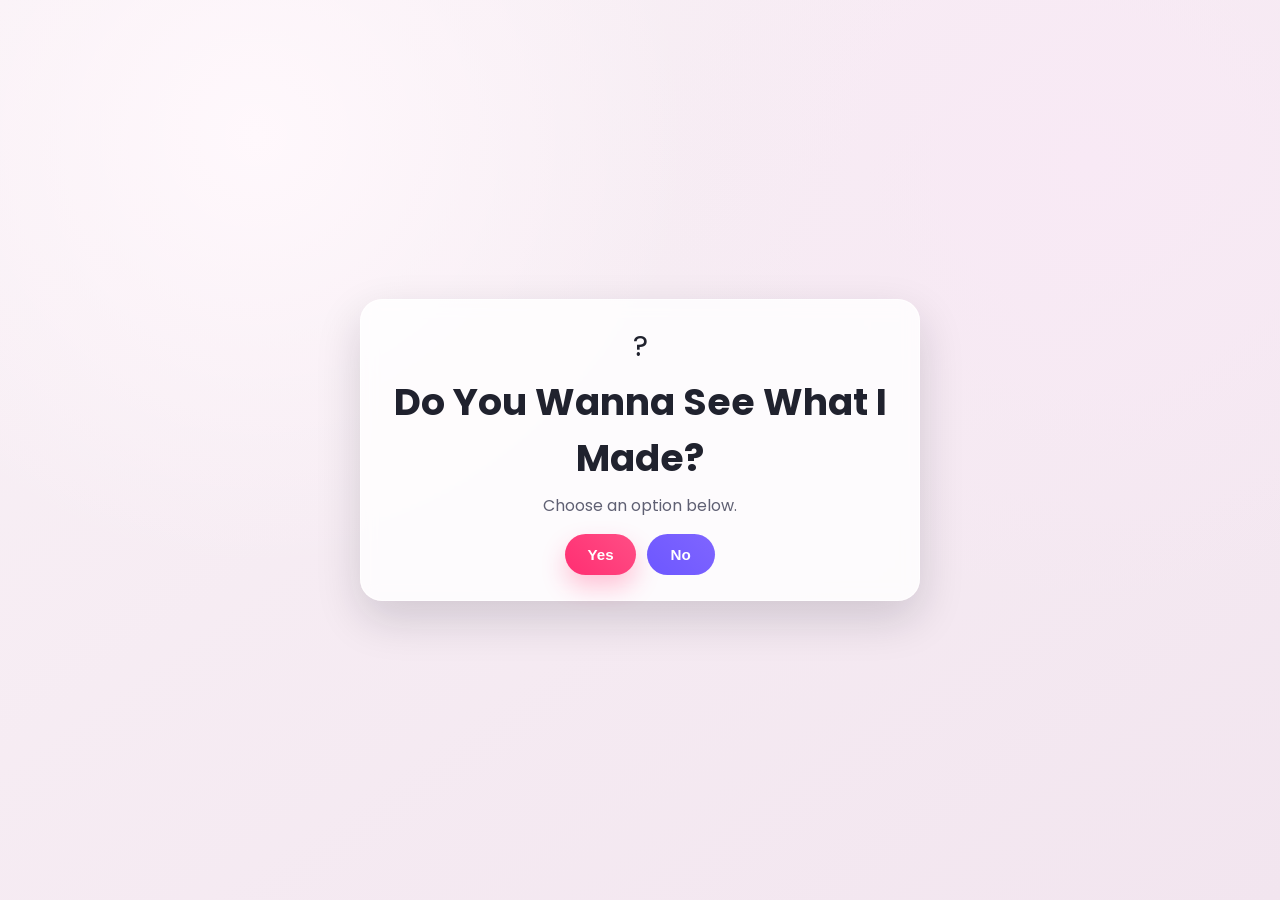
<file: index.html>
<!DOCTYPE html>
<html lang="en">
<head>
  <meta charset="UTF-8" />
  <meta name="viewport" content="width=device-width, initial-scale=1.0" />
  <meta name="description" content="Birthday surprise entry" />
  <title>Birthday Surprise</title>
  <link rel="preconnect" href="https://fonts.googleapis.com" />
  <link rel="preconnect" href="https://fonts.gstatic.com" crossorigin />
  <link href="https://fonts.googleapis.com/css2?family=Poppins:wght@400;500;600;700&display=swap" rel="stylesheet" />
  <link rel="stylesheet" href="styles.css" />
</head>
<body data-page="landing" class="landing-page bright">
  <div class="rose-layer" id="rose-layer" aria-hidden="true"></div>
  <div class="petal-layer" id="petal-layer" aria-hidden="true"></div>

  <main class="entry-stage">
    <section class="entry-card">
      <div class="spark-icon">?</div>
      <h1>Do You Wanna See What I Made?</h1>
      <p>Choose an option below.</p>
      <div class="entry-actions">
        <button id="yes-btn" class="btn btn-yes">Yes</button>
        <button id="no-btn" class="btn btn-no">No</button>
      </div>
    </section>
  </main>

  <script src="script.js"></script>
</body>
</html>
</file>
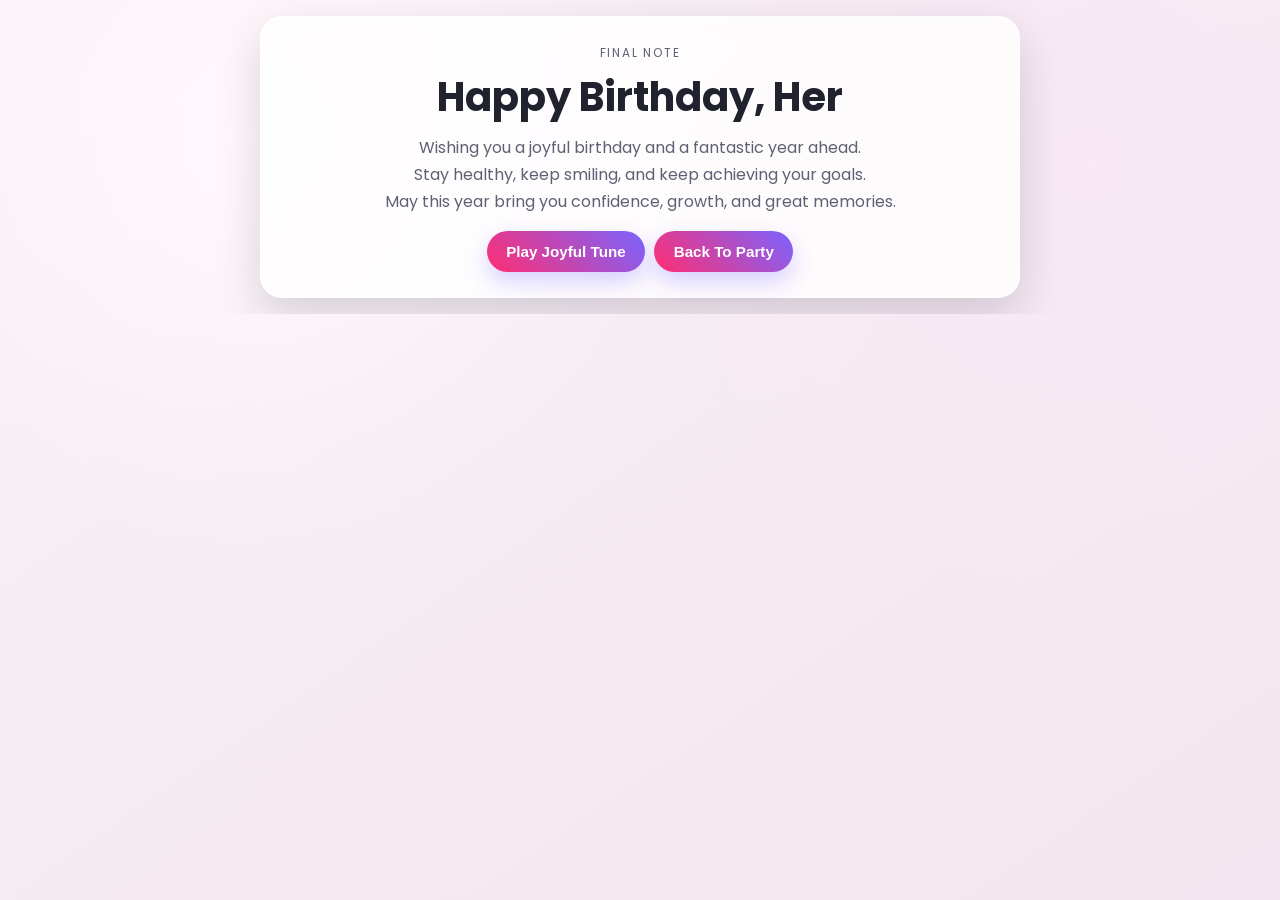
<file: message.html>
<!DOCTYPE html>
<html lang="en">
<head>
  <meta charset="UTF-8" />
  <meta name="viewport" content="width=device-width, initial-scale=1.0" />
  <meta name="description" content="Final birthday message" />
  <title>Final Message - Her</title>
  <link rel="preconnect" href="https://fonts.googleapis.com" />
  <link rel="preconnect" href="https://fonts.gstatic.com" crossorigin />
  <link href="https://fonts.googleapis.com/css2?family=Poppins:wght@400;500;600;700&display=swap" rel="stylesheet" />
  <link rel="stylesheet" href="styles.css" />
</head>
<body data-page="message" class="message-page bright">
  <div class="rose-layer" id="rose-layer" aria-hidden="true"></div>
  <div class="petal-layer" id="petal-layer" aria-hidden="true"></div>

  <main class="message-stage">
    <article class="message-final-card">
      <p class="mini-label">Final Note</p>
      <h1>Happy Birthday, Her</h1>
      <p>Wishing you a joyful birthday and a fantastic year ahead.</p>
      <p>Stay healthy, keep smiling, and keep achieving your goals.</p>
      <p>May this year bring you confidence, growth, and great memories.</p>
      <div class="message-actions">
        <button class="btn" id="play-joy">Play Joyful Tune</button>
        <button class="btn" id="back-party">Back To Party</button>
      </div>
    </article>
  </main>

  <script src="script.js"></script>
</body>
</html>
</file>
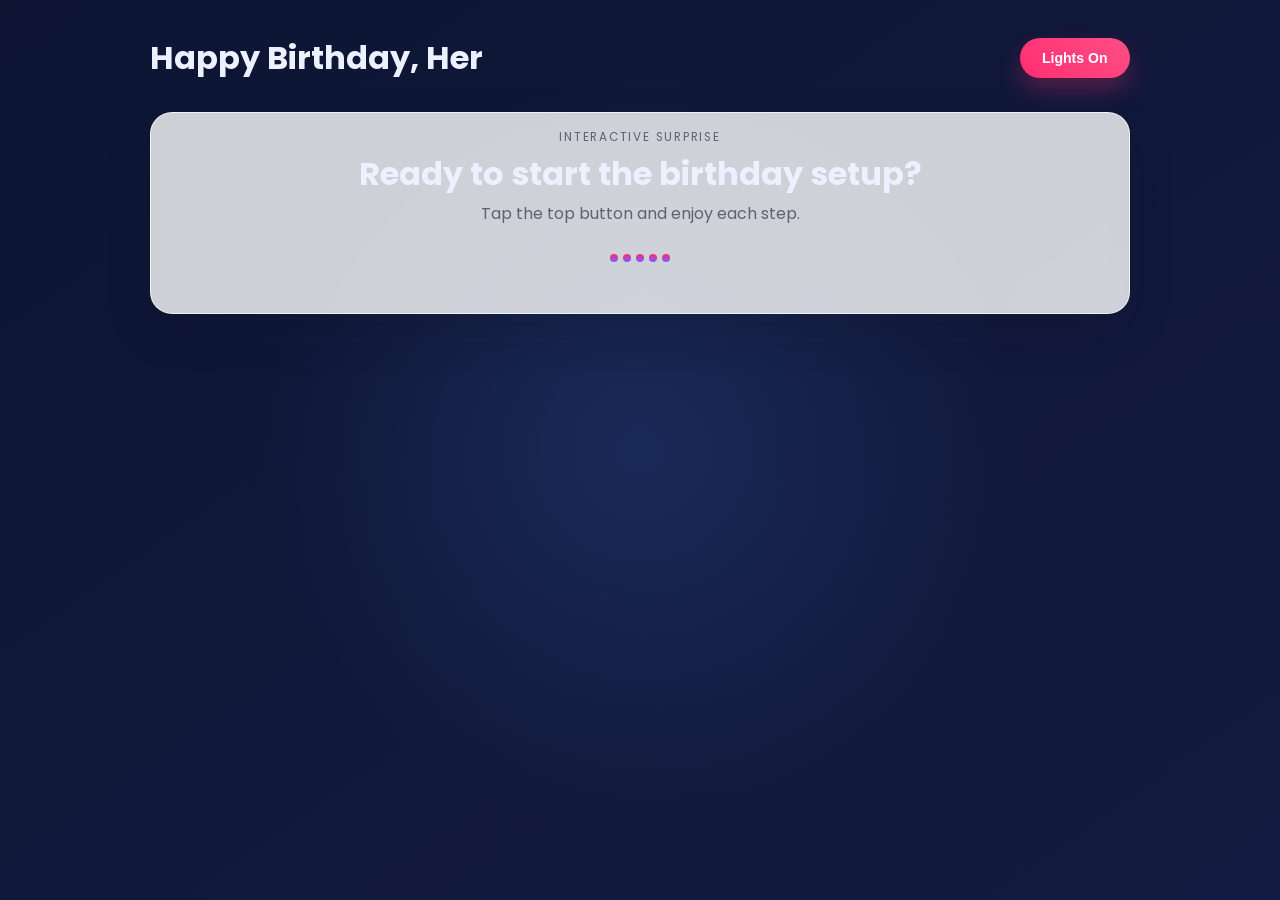
<file: surprise.html>
<!DOCTYPE html>
<html lang="en">
<head>
  <meta charset="UTF-8" />
  <meta name="viewport" content="width=device-width, initial-scale=1.0" />
  <meta name="description" content="Interactive birthday experience for Her" />
  <title>Happy Birthday Her</title>
  <link rel="preconnect" href="https://fonts.googleapis.com" />
  <link rel="preconnect" href="https://fonts.gstatic.com" crossorigin />
  <link href="https://fonts.googleapis.com/css2?family=Poppins:wght@400;500;600;700&display=swap" rel="stylesheet" />
  <link rel="stylesheet" href="styles.css" />
</head>
<body data-page="surprise" class="surprise-page dim">
  <div class="rose-layer" id="rose-layer" aria-hidden="true"></div>
  <div class="petal-layer" id="petal-layer" aria-hidden="true"></div>

  <main class="party-stage">
    <header class="party-top">
      <h2>Happy Birthday, Her</h2>
      <button class="btn small" id="action-btn">Lights On</button>
    </header>

    <section class="center-panel" id="center-panel">
      <p class="mini-label">Interactive Surprise</p>
      <h3 id="step-title">Ready to start the birthday setup?</h3>
      <p id="step-hint">Tap the top button and enjoy each step.</p>
      <div class="status-wave" id="status-wave" aria-hidden="true">
        <span></span><span></span><span></span><span></span><span></span>
      </div>
    </section>

    <section class="decor-zone" id="decor-zone">
      <div class="banner" id="banner">HAPPY BIRTHDAY</div>
      <div class="balloon-zone" id="balloon-zone"></div>

      <article class="cake-card" id="cake-card">
        <div class="cake">
          <span class="candle"></span>
          <span class="flame"></span>
          <span class="layer top"></span>
          <span class="layer mid"></span>
          <span class="layer bottom"></span>
        </div>
      </article>

    </section>
  </main>

  <script src="script.js"></script>
</body>
</html>
</file>
<file: styles.css>
:root {
  --bg-soft: #f9f1f6;
  --bg-mid: #f2e5ef;
  --bg-dark-1: #0d1533;
  --bg-dark-2: #141b42;
  --ink: #20222e;
  --muted: #5f6073;
  --pink: #ff2e72;
  --purple: #785cff;
  --blue: #2196ff;
  --glass: rgba(255, 255, 255, 0.8);
  --card-shadow: 0 18px 45px rgba(17, 18, 39, 0.16);
}

* {
  margin: 0;
  padding: 0;
  box-sizing: border-box;
}

html,
body {
  width: 100%;
  min-height: 100%;
  overflow-x: hidden;
}

body {
  font-family: "Poppins", sans-serif;
  transition: background 0.8s ease;
}

body.surprise-page,
body.message-page {
  overflow-y: auto;
}

body.bright {
  background: radial-gradient(circle at 20% 15%, #fff8fc 0, transparent 34%),
              radial-gradient(circle at 85% 18%, #f8e9f5 0, transparent 34%),
              linear-gradient(145deg, var(--bg-soft), var(--bg-mid));
  color: var(--ink);
}

body.dim {
  background: radial-gradient(circle at center, #1a2a58 0, transparent 48%),
              linear-gradient(145deg, var(--bg-dark-1), var(--bg-dark-2));
  color: #ecf0ff;
}

.rose-layer,
.petal-layer {
  position: fixed;
  inset: 0;
  pointer-events: none;
  overflow: hidden;
  z-index: 0;
}

.rose {
  position: absolute;
  top: -14vh;
  border-radius: 50%;
  opacity: 0.18;
  background:
    radial-gradient(circle at 50% 50%, rgba(255, 174, 201, 0.95) 0 16%, transparent 17%),
    radial-gradient(circle at 35% 35%, rgba(255, 94, 145, 0.78) 0 22%, transparent 23%),
    radial-gradient(circle at 65% 35%, rgba(255, 94, 145, 0.76) 0 22%, transparent 23%),
    radial-gradient(circle at 35% 65%, rgba(255, 94, 145, 0.75) 0 22%, transparent 23%),
    radial-gradient(circle at 65% 65%, rgba(255, 94, 145, 0.75) 0 22%, transparent 23%),
    radial-gradient(circle at 50% 50%, rgba(156, 20, 65, 0.55) 0 70%, transparent 72%);
  animation: roseFloat linear forwards;
}

.petal {
  position: absolute;
  top: -12vh;
  width: 12px;
  height: 14px;
  border-radius: 70% 30% 70% 30%;
  background: radial-gradient(circle at 30% 30%, #ffd4e2, #ff4f86 66%);
  opacity: 0.72;
  animation: fall linear forwards;
}

.entry-stage,
.party-stage {
  position: relative;
  z-index: 2;
  width: 100%;
  min-height: 100vh;
}

.message-stage {
  position: relative;
  z-index: 2;
  width: 100%;
  height: 100%;
  display: grid;
  place-items: center;
  padding: 1rem;
}

.entry-stage {
  display: grid;
  place-items: center;
  padding: 1rem;
}

.entry-card,
.center-panel,
.cake-card,
.message-card,
.media-card {
  background: var(--glass);
  backdrop-filter: blur(8px);
  border: 1px solid rgba(255, 255, 255, 0.7);
  border-radius: 22px;
  box-shadow: var(--card-shadow);
}

.entry-card {
  width: min(560px, 92vw);
  text-align: center;
  padding: 1.6rem;
  animation: rise 0.7s ease;
}

.spark-icon {
  font-size: 1.8rem;
  margin-bottom: 0.35rem;
}

.entry-card h1 {
  font-size: clamp(1.55rem, 4.5vw, 2.35rem);
  margin-bottom: 0.45rem;
}

.entry-card p {
  color: var(--muted);
  margin-bottom: 1rem;
}

.entry-actions {
  display: flex;
  justify-content: center;
  gap: 0.65rem;
}

.btn {
  border: 0;
  border-radius: 999px;
  font-weight: 600;
  font-size: 0.95rem;
  cursor: pointer;
  transition: transform 0.2s ease, box-shadow 0.2s ease, opacity 0.2s ease;
}

.btn:hover {
  transform: translateY(-2px) scale(1.02);
}

.btn-yes,
#action-btn {
  background: linear-gradient(45deg, #ff2e72, #ff4e85);
  color: #fff;
  padding: 0.75rem 1.4rem;
  box-shadow: 0 12px 24px rgba(255, 46, 114, 0.28);
}

.btn-no {
  background: linear-gradient(45deg, #6d57ff, #7f65ff);
  color: #fff;
  padding: 0.75rem 1.5rem;
}

.btn.small {
  padding: 0.62rem 1.15rem;
  font-size: 0.88rem;
}

.go-next {
  animation: zoomOut 0.65s ease forwards;
}

.party-stage {
  display: grid;
  grid-template-rows: auto auto auto;
  gap: 0.8rem;
  padding: 1rem;
}

.party-top {
  width: min(980px, 96vw);
  margin: 0 auto;
  display: flex;
  justify-content: space-between;
  align-items: center;
}

.party-top h2 {
  font-size: clamp(1.08rem, 3.4vw, 2rem);
}

.center-panel {
  width: min(980px, 96vw);
  margin: 0 auto;
  text-align: center;
  padding: 1rem;
}

.mini-label {
  text-transform: uppercase;
  letter-spacing: 0.15em;
  font-size: 0.74rem;
  color: #a06a7d;
  margin-bottom: 0.25rem;
}

.center-panel h3 {
  font-size: clamp(1.25rem, 3.6vw, 2rem);
  margin-bottom: 0.2rem;
}

.center-panel p {
  color: var(--muted);
}

.status-wave {
  margin: 0.7rem auto 0;
  width: min(260px, 70vw);
  display: flex;
  justify-content: center;
  align-items: flex-end;
  gap: 0.32rem;
  height: 24px;
}

.status-wave span {
  width: 8px;
  border-radius: 999px;
  background: linear-gradient(180deg, #ff2e72, #785cff);
  height: 8px;
  animation: wave 1s ease-in-out infinite;
}

.status-wave span:nth-child(2) { animation-delay: 0.12s; }
.status-wave span:nth-child(3) { animation-delay: 0.24s; }
.status-wave span:nth-child(4) { animation-delay: 0.36s; }
.status-wave span:nth-child(5) { animation-delay: 0.48s; }

.decor-zone {
  width: min(980px, 96vw);
  margin: 0 auto;
  position: relative;
  min-height: 58vh;
  overflow: visible;
}

.banner {
  width: fit-content;
  margin: 0.3rem auto 0;
  padding: 0.55rem 1rem;
  border-radius: 999px;
  background: linear-gradient(45deg, #20b2aa, #95b300);
  color: #fff;
  font-weight: 700;
  letter-spacing: 0.08em;
  opacity: 0;
  transform: translateY(-20px);
  transition: all 0.45s ease;
}

.banner.show {
  opacity: 1;
  transform: translateY(0);
}

.balloon-zone {
  position: absolute;
  inset: 0;
  pointer-events: none;
}

.balloon {
  position: absolute;
  bottom: -12%;
  width: 32px;
  height: 42px;
  border-radius: 50% 50% 45% 45%;
  box-shadow: inset -6px -8px 0 rgba(255, 255, 255, 0.25);
  animation: balloonUp linear forwards;
}

.balloon::after {
  content: "";
  position: absolute;
  width: 1px;
  height: 34px;
  background: rgba(255, 255, 255, 0.5);
  left: 50%;
  top: 100%;
}

.cake-card,
.message-card,
.media-card {
  width: min(720px, 100%);
  margin: 0.9rem auto 0;
  padding: 0.95rem;
  display: none;
  animation: popIn 0.45s ease;
}

.cake-card.show,
.message-card.show,
.media-card.show {
  display: block;
}

.final-row {
  position: absolute;
  left: 0;
  right: 0;
  bottom: 0.6rem;
  display: grid;
  grid-template-columns: minmax(280px, 720px);
  justify-content: center;
  gap: 0.75rem;
  align-items: end;
  pointer-events: none;
}

.final-row .message-card,
.final-row .media-card {
  margin: 0;
  width: 100%;
  min-height: 200px;
  pointer-events: auto;
}

.cake {
  position: relative;
  margin: 0 auto;
  width: 220px;
  height: 180px;
}

.layer {
  position: absolute;
  left: 50%;
  transform: translateX(-50%);
  border-radius: 10px;
}

.layer.bottom {
  bottom: 0;
  width: 220px;
  height: 58px;
  background: #ff9fba;
}

.layer.mid {
  bottom: 50px;
  width: 180px;
  height: 52px;
  background: #ff76a2;
}

.layer.top {
  bottom: 95px;
  width: 140px;
  height: 46px;
  background: #ff4f86;
}

.candle {
  position: absolute;
  width: 12px;
  height: 34px;
  left: 50%;
  transform: translateX(-50%);
  top: 25px;
  background: #fff;
  border-radius: 6px;
}

.flame {
  position: absolute;
  width: 16px;
  height: 22px;
  left: 50%;
  transform: translateX(-50%);
  top: 4px;
  border-radius: 50% 50% 55% 55%;
  background: radial-gradient(circle, #ffe89c 0 40%, #ff9f1c 60%);
  animation: flicker 0.8s ease-in-out infinite;
}

.flame.off {
  opacity: 0;
}

.message-card h4,
.media-card h4 {
  margin-bottom: 0.35rem;
  font-size: 1.05rem;
}

.message-card p {
  color: var(--muted);
  line-height: 1.7;
}

.media-frame {
  width: 100%;
  height: auto;
  aspect-ratio: 4 / 5;
  max-height: 72vh;
  overflow: hidden;
  border-radius: 14px;
  background: #15081a;
}

.media-frame img,
.media-frame video {
  width: 100%;
  height: 100%;
  object-fit: contain;
  background: #140717;
}

.media-actions {
  display: flex;
  justify-content: center;
  gap: 0.5rem;
  margin-top: 0.55rem;
}

.music-note {
  position: fixed;
  font-size: 1.4rem;
  color: #ffd86f;
  pointer-events: none;
  animation: noteUp 1.6s ease forwards;
  z-index: 4;
}

.message-final-card {
  width: min(760px, 94vw);
  background: var(--glass);
  border: 1px solid rgba(255, 255, 255, 0.72);
  border-radius: 22px;
  box-shadow: var(--card-shadow);
  backdrop-filter: blur(8px);
  padding: clamp(1rem, 3.6vw, 1.6rem);
  text-align: center;
  animation: popIn 0.5s ease;
}

.message-final-card h1 {
  font-size: clamp(1.5rem, 5vw, 2.5rem);
  margin-bottom: 0.45rem;
}

.message-final-card p {
  color: var(--muted);
  line-height: 1.7;
}

.message-actions {
  margin-top: 1rem;
  display: flex;
  justify-content: center;
  gap: 0.6rem;
  flex-wrap: wrap;
}

.message-actions .btn {
  padding: 0.72rem 1.2rem;
  background: linear-gradient(45deg, #ff2e72, #7a64ff);
  color: #fff;
  box-shadow: 0 10px 22px rgba(98, 72, 255, 0.24);
}

.confetti {
  position: fixed;
  width: 10px;
  height: 10px;
  border-radius: 2px;
  pointer-events: none;
  z-index: 6;
  animation: confettiPop 0.95s ease-out forwards;
}

@keyframes rise {
  from { opacity: 0; transform: translateY(24px); }
  to { opacity: 1; transform: translateY(0); }
}

@keyframes zoomOut {
  to { opacity: 0; transform: scale(1.15); }
}

@keyframes fall {
  to {
    transform: translateY(115vh) rotate(420deg);
    opacity: 0.12;
  }
}

@keyframes roseFloat {
  0% { transform: translateY(0) scale(0.8); opacity: 0; }
  15% { opacity: 0.2; }
  100% { transform: translateY(120vh) rotate(110deg) scale(1.2); opacity: 0; }
}

@keyframes balloonUp {
  from { transform: translateY(0) rotate(-3deg); }
  to { transform: translateY(-130vh) rotate(7deg); opacity: 0; }
}

@keyframes flicker {
  0%, 100% { transform: translateX(-50%) scale(1); }
  50% { transform: translateX(-50%) scale(1.08); }
}

@keyframes popIn {
  from { opacity: 0; transform: scale(0.95); }
  to { opacity: 1; transform: scale(1); }
}

@keyframes wave {
  0%, 100% { height: 8px; opacity: 0.75; }
  50% { height: 22px; opacity: 1; }
}

@keyframes noteUp {
  from { opacity: 0.95; transform: translateY(0) scale(0.9); }
  to { opacity: 0; transform: translateY(-90px) scale(1.3); }
}

@keyframes confettiPop {
  from {
    opacity: 1;
    transform: translate(0, 0) scale(1) rotate(0deg);
  }
  to {
    opacity: 0;
    transform: translate(var(--dx), var(--dy)) scale(0.2) rotate(360deg);
  }
}

@media (max-width: 760px) {
  .party-top {
    flex-direction: column;
    gap: 0.5rem;
  }

  .entry-card,
  .center-panel {
    padding: 1rem;
  }

  .entry-actions {
    flex-wrap: wrap;
  }

  .btn {
    font-size: 0.86rem;
  }

  .btn-yes,
  .btn-no,
  #action-btn {
    padding: 0.62rem 1rem;
  }

  .media-frame {
    max-height: 64vh;
  }

  .cake {
    transform: scale(0.88);
    transform-origin: top center;
  }

  .final-row {
    position: static;
    grid-template-columns: 1fr;
    margin-top: 0.75rem;
    gap: 0.6rem;
  }

  .final-row .message-card,
  .final-row .media-card {
    min-height: auto;
  }

  .decor-zone {
    min-height: auto;
    overflow: visible;
    padding-bottom: 0.8rem;
  }
}
</file>
